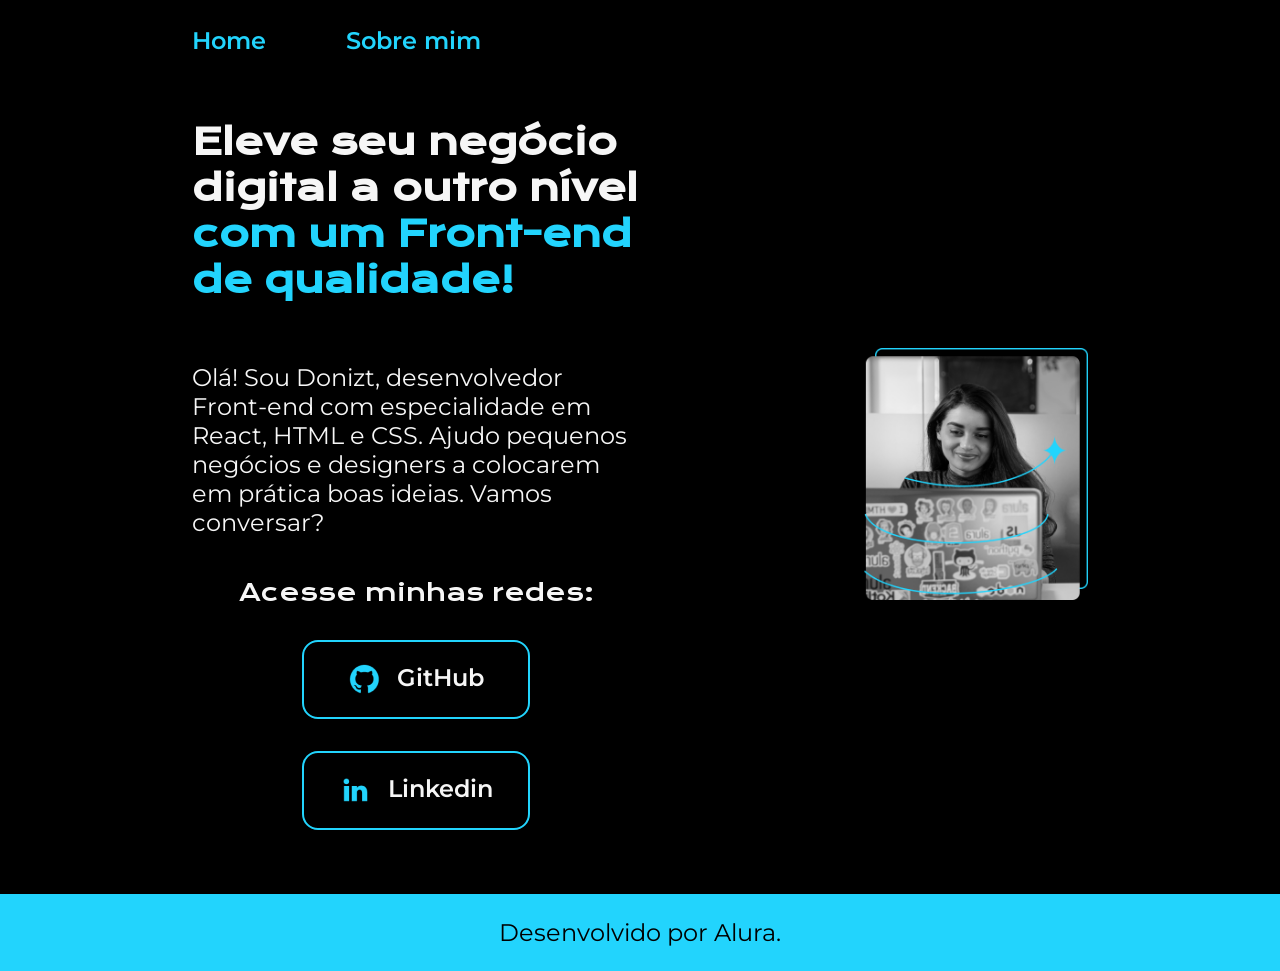
<file: index.html>
<!DOCTYPE html>
<html lang="pt-BR">

<head>
    <meta charset="UTF-8">
    <meta name="viewport" content="width=device-width, initial-scale=1.0">
    <link rel="stylesheet" href="./styles/style.css">
    <title>PortFólio</title>
</head>

<body>
    <header class="cabecalho">
        <nav class="cabecalho__menu">
            <a class="cabecalho__menu__link" href="index.html">Home</a>
            <a class="cabecalho__menu__link" href="about.html">Sobre mim</a>
        </nav>
    </header>
    <main class="apresentacao">
        <section class="apresentacao__conteudo">
            <h1 class="apresentacao__conteudo_titulo">Eleve seu negócio digital a outro nível <strong
                    class="titulo-destaque">com um Front-end de
                    qualidade!</strong></h1>
            <p class="apresentacao__conteudo__texto">Olá! Sou Donizt, desenvolvedor Front-end com especialidade em
                React, HTML e CSS. Ajudo
                pequenos
                negócios e designers a colocarem em prática boas ideias. Vamos conversar?</p>
            <div class="apresentacao__links">
                <h2 class="apresentacao__links__subtitulo">Acesse minhas redes:</h2>
                <a class="apresentacao__links__navegacao" href="https://github.com/cargnieli2016" target="_blank">
                    <img src="./assets/github.png">
                    GitHub</a>
                <a class="apresentacao__links__navegacao" href="https://www.linkedin.com/in/donidev2024"
                    target="_blank">
                    <img src="./assets/linkedin.png">
                    Linkedin</a>


            </div>
        </section>
        <img class="apresentacao__imagem" src="./assets/Imagem.png" alt="Foto da Joana programando">
    </main>
    <footer class="rodape">
        <p>Desenvolvido por Alura.</p>
    </footer>
</body>

</html>
</file>
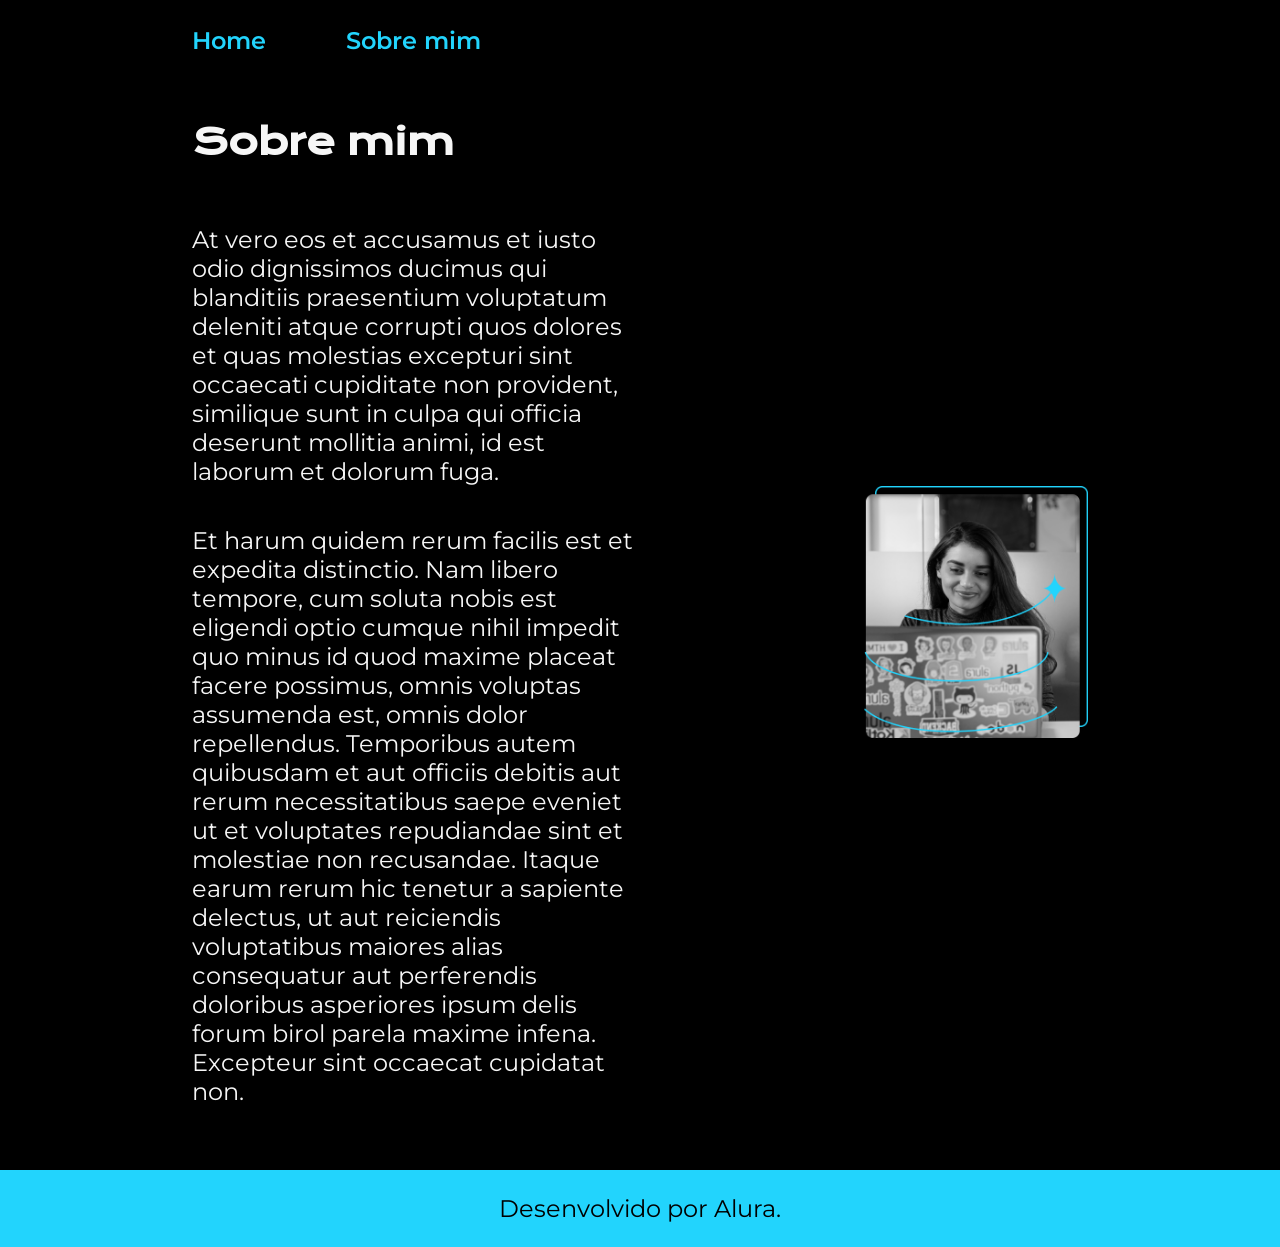
<file: about.html>
<!DOCTYPE html>
<html lang="pt-BR">

<head>
    <meta charset="UTF-8">
    <meta name="viewport" content="width=device-width, initial-scale=1.0">
    <title>Sobre mim</title>
    <link rel="stylesheet" href="./styles/style.css">
</head>

<body>
    <header class="cabecalho">
        <nav class="cabecalho__menu">
            <a class="cabecalho__menu__link" href="index.html">Home</a>
            <a class="cabecalho__menu__link" href="about.html">Sobre mim</a>
        </nav>
    </header>

    <main class="apresentacao">
        <section class="apresentacao__conteudo">
            <h1 class="apresentacao__conteudo_titulo">Sobre mim</h1>
            <p class="apresentacao__conteudo__texto">At vero eos et accusamus et iusto odio dignissimos ducimus qui
                blanditiis praesentium voluptatum deleniti atque corrupti quos dolores et quas molestias excepturi sint
                occaecati cupiditate non provident, similique sunt in culpa qui officia deserunt mollitia animi, id est
                laborum et dolorum fuga.</p>
            <p class="apresentacao__conteudo__texto">Et harum quidem rerum facilis est et expedita distinctio. Nam
                libero tempore, cum soluta nobis est eligendi optio cumque nihil impedit quo minus id quod maxime
                placeat facere possimus, omnis voluptas assumenda est, omnis dolor repellendus. Temporibus autem
                quibusdam et aut officiis debitis aut rerum necessitatibus saepe eveniet ut et voluptates repudiandae
                sint et molestiae non recusandae. Itaque earum rerum hic tenetur a sapiente delectus, ut aut reiciendis
                voluptatibus maiores alias consequatur aut perferendis doloribus asperiores ipsum delis forum birol
                parela maxime infena. Excepteur sint occaecat cupidatat non.</p>
        </section>

        <img class="apresentacao__imagem" src="./assets/Imagem.png" alt="Foto da Joana programando">
    </main>

    <footer class="rodape">
        <p>Desenvolvido por Alura.</p>
    </footer>

</body>

</html>
</file>
<file: styles/style.css>
@import url('https://fonts.googleapis.com/css2?family=Krona+One&family=Montserrat:ital,wght@0,100..900;1,100..900&display=swap');

:root {
    --cor-primaria: #000000;
    --cor-secundaria: #F6F6F6;
    --cor-terciaria: #22D4FD;
    --cor--hover: #272727; 
    
    --fonte-primaria: 'Krona One', sans-serif;
    --fonte-secundaria: 'Montserrat', sans-serif;
}

* {
    margin: 0;
    padding: 0;
}


body {
    box-sizing: border-box;
    background-color: var(--cor-primaria);
    color: var(--cor-secundaria);
}

.cabecalho {
    padding: 2% 0% 0% 15%;
}

.cabecalho__menu {
    display: flex;
    gap: 80px;

}

.cabecalho__menu__link {
    font-family: var(--fonte-secundaria);
    font-size: 1.5rem;
    font-weight: 600;
    color: var(--cor-terciaria);
    text-decoration: none;
}

.apresentacao {
    padding: 5% 15%;
    display: flex;
    align-items: center;
    justify-content: space-between;
    gap: 82px;

}

.apresentacao__conteudo {
    width: 50%;
    display: flex;
    flex-direction: column;
    gap: 40px;
}

.apresentacao__conteudo_titulo {
    font-size: 2.25rem; /* 36px - Cada rem vale 16 px */
    font-weight: 700;
    margin-bottom: 20px;
    font-family: var(--fonte-primaria);
    ;
}

.titulo-destaque {
    color: var(--cor-terciaria);
}

.apresentacao__conteudo__texto {
    font-size: 1.5rem;
    font-family: var(--fonte-secundaria);
    ;
}

.apresentacao__links {
    display: flex;
    flex-direction: column;
    justify-content: space-between;
    align-items: center;
    gap: 32px;
}

.apresentacao__links__subtitulo {
    font-family: var(--fonte-primaria);
    font-weight: 400;
    font-size: 1.5rem;
}

.apresentacao__links__navegacao {
    display: flex;
    justify-content: center;
    gap: 16px;
    border: 2px solid var(--cor-terciaria);
    width: 50%;
    text-align: center;
    border-radius: 16px;
    font-size: 1.5rem;
    font-weight: 600;
    padding: 21.5px 0;
    text-decoration: none;
    color: var(--cor-secundaria);
    font-family: var(--fonte-secundaria);

}

.apresentacao__links__link:hover {
    background-color: var(--cor--hover);
}

.apresentacao__imagem {
    width: 25%;
}

.rodape {
    padding: 24px;
    color: var(--cor-primaria);
    background-color: var(--cor-terciaria);
    text-align: center;
    font-family: var(--fonte-secundaria);
    font-size: 1.5rem;
    font-weight: 400;
}

@media (max-width: 1200px) {
    .apresentacao {
        flex-direction: column-reverse;
    }

    .cabecalho__menu {
        justify-content: center;
    }

    .apresentacao {
        flex-direction: column-reverse;
        padding: 5%;
    }

    .apresentacao__conteudo {
        width: auto;
    }
}
</file>
